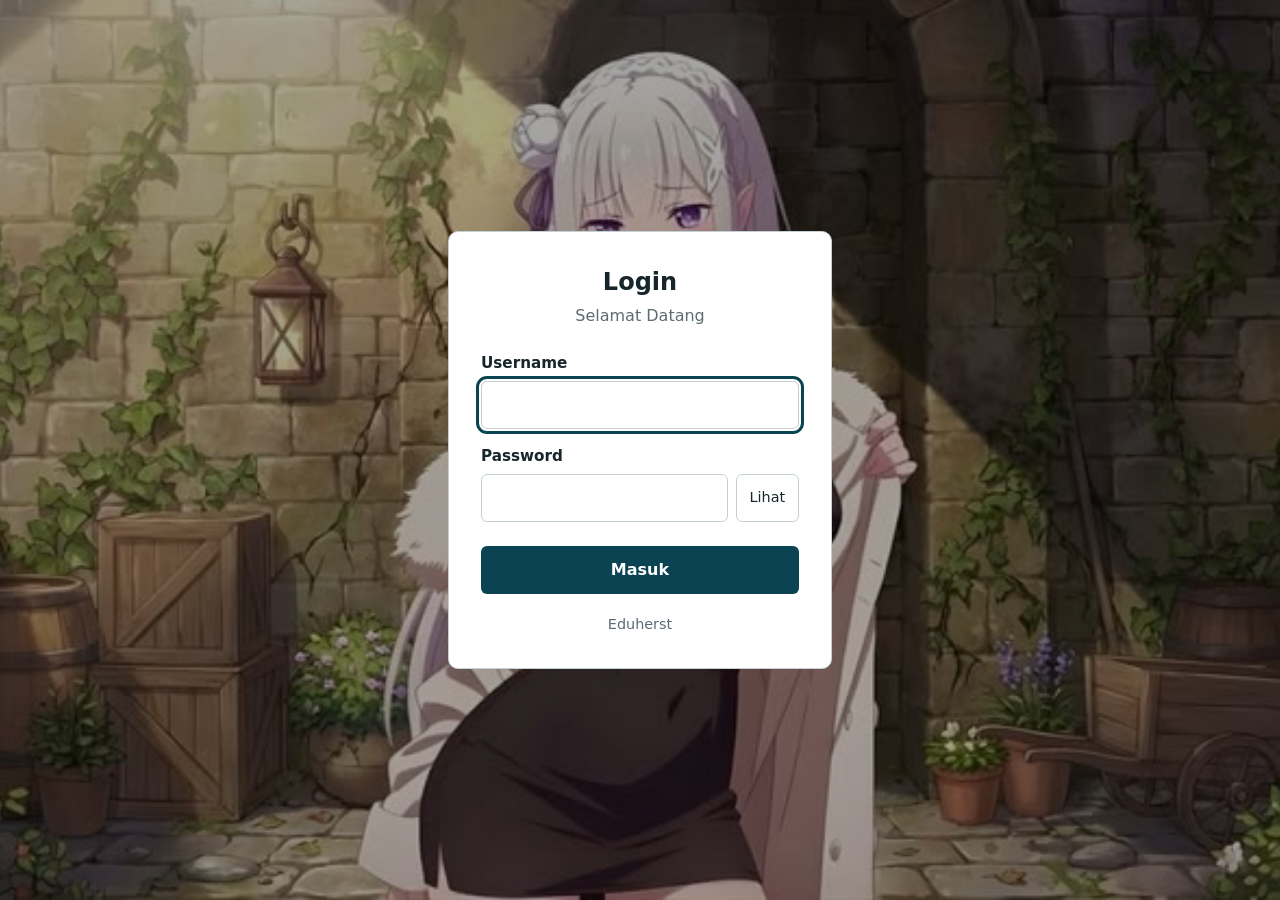
<file: index.html>
<!DOCTYPE html>
<html lang="id">
<head>
  <meta charset="UTF-8">
  <meta name="viewport" content="width=device-width, initial-scale=1">
  <title>Eduherst</title>
  <link rel="stylesheet" href="style.css">
</head>
<body>
  <main class="kartu">
    <h1>Login</h1>
    <p class="sub">Selamat Datang</p>

    <!-- Pesan galat: disembunyikan sampai ada kesalahan -->
    <p id="pesan" class="galat" role="alert" hidden></p>

    <form id="formLogin" novalidate>
      <label for="username">Username</label>
      <input id="username" name="username" autocomplete="username" required autofocus>

      <label for="password">Password</label>
      <div class="kolom-password">
        <input id="password" name="password" type="password" autocomplete="current-password" required>
        <button type="button" id="tombolLihat" class="lihat" aria-pressed="false">Lihat</button>
      </div>

      <button type="submit" class="utama">Masuk</button>
    </form>

    <p class="catatan">Eduherst</p>
  </main>

  <script src="script.js"></script>
</body>
</html>
</file>
<file: style.css>
:root {
  --latar: #e9eef0;
  --kartu: #ffffff;
  --teks: #17262b;
  --redup: #5b6b71;
  --garis: #c4d0d4;
  --aksen: #0a4352;
  --galat-bg: #fdecec;
  --galat: #9b1c1c;
}
@media (prefers-color-scheme: dark) {
  :root {
    --latar: #10191c;
    --kartu: #19262a;
    --teks: #e8f0f2;
    --redup: #9bb0b6;
    --garis: #2f4249;
    --aksen: #7cc8d8;
    --galat-bg: #3a1c1c;
    --galat: #ffb4b4;
  }
}
* { box-sizing: border-box; }

body {
  margin: 0;
  min-height: 100vh;
  display: grid;
  place-items: center;
  padding: 1.5rem;
  color: var(--teks);
  font-family: "Segoe UI", system-ui, sans-serif;
  line-height: 1.5;

  /* Latar: lapisan gelap tipis + gambar (alamat dibaca dari lokasi style.css) */
  background-color: var(--latar);
  background-image:
    linear-gradient(rgba(0, 0, 0, 0.35), rgba(0, 0, 0, 0.35)),
    url("img/latar.jpg.jpe");
  background-size: cover;
  background-position: center;
  background-repeat: no-repeat;
  background-attachment: fixed;
}

.kartu {
  width: 100%;
  max-width: 24rem;
  background: var(--kartu);
  border: 1px solid var(--garis);
  border-radius: 10px;
  padding: 2rem;
}

h1 { margin: 0 0 .25rem; font-size: 1.5rem; text-align: center; }
.sub { margin: 0 0 1.5rem; color: var(--redup); text-align: center; }

label { display: block; margin: 1rem 0 .35rem; font-weight: 600; font-size: .95rem; }
input {
  width: 100%;
  padding: .7rem .8rem;
  font: inherit;
  color: inherit;
  background: transparent;
  border: 1px solid var(--garis);
  border-radius: 6px;
}
input:focus-visible, button:focus-visible {
  outline: 3px solid var(--aksen);
  outline-offset: 2px;
}

.kolom-password { display: flex; gap: .5rem; }
.lihat {
  flex: none;
  padding: 0 .8rem;
  font: inherit;
  font-size: .9rem;
  color: var(--teks);
  background: transparent;
  border: 1px solid var(--garis);
  border-radius: 6px;
  cursor: pointer;
}

.utama {
  width: 100%;
  margin-top: 1.5rem;
  padding: .75rem;
  font: inherit;
  font-weight: 600;
  color: #fff;
  background: var(--aksen);
  border: 0;
  border-radius: 6px;
  cursor: pointer;
}
@media (prefers-color-scheme: dark) { .utama { color: #0b1417; } }
.utama:hover { filter: brightness(1.1); }

.galat {
  margin: 0 0 1rem;
  padding: .7rem .9rem;
  border-radius: 6px;
  font-size: .95rem;
  background: var(--galat-bg);
  color: var(--galat);
}

.catatan {
  margin: 1.25rem 0 0;
  font-size: .9rem;
  color: var(--redup);
  text-align: center;
}

[hidden] { display: none !important; }
</file>
<file: dashboard.css>
/* Tambahan khusus dashboard. Warna memakai variabel dari style.css */
.halaman-dashboard { place-items: start center; }
.lebar { max-width: 60rem; }

.kepala {
  display: flex;
  flex-wrap: wrap;
  gap: 1rem;
  align-items: center;
  justify-content: space-between;
  margin-bottom: 1.5rem;
}
.kepala h1, .kepala .sub { text-align: left; margin-bottom: 0; }
.keluar {
  padding: .55rem 1.1rem;
  font: inherit;
  font-weight: 600;
  color: var(--teks);
  background: transparent;
  border: 1px solid var(--garis);
  border-radius: 6px;
  cursor: pointer;
}
.keluar:hover { border-color: var(--aksen); }

h2 { margin: 0 0 .75rem; font-size: 1.15rem; }
section + section { margin-top: 2rem; }

/* Kotak ringkasan */
.ringkasan {
  display: grid;
  gap: 1rem;
  grid-template-columns: repeat(auto-fit, minmax(10rem, 1fr));
}
.kotak {
  display: flex;
  flex-direction: column;
  padding: 1rem 1.1rem;
  border: 1px solid var(--garis);
  border-radius: 8px;
}
.angka { font-size: 1.9rem; font-weight: 700; line-height: 1.2; color: var(--aksen); }
.label { font-size: .9rem; color: var(--redup); }

/* Form tambah */
.form-baris {
  display: grid;
  gap: 0 1rem;
  grid-template-columns: 2fr 1fr 1fr auto;
  align-items: end;
}
.form-baris label { margin-top: 0; }
.tambah { width: auto; margin-top: 0; padding: .7rem 1.4rem; }
@media (max-width: 40rem) {
  .form-baris { grid-template-columns: 1fr; gap: .75rem; }
  .tambah { width: 100%; }
}

/* Tabel */
.baris-judul {
  display: flex;
  flex-wrap: wrap;
  gap: .75rem;
  align-items: center;
  justify-content: space-between;
  margin-bottom: .75rem;
}
.baris-judul h2 { margin: 0; }
.baris-judul input { width: 16rem; max-width: 100%; }

.gulir { overflow-x: auto; }
table { width: 100%; border-collapse: collapse; font-size: .95rem; }
th, td { text-align: left; padding: .65rem .75rem; border-bottom: 1px solid var(--garis); }
th { font-weight: 600; white-space: nowrap; color: var(--redup); }
td.angka-sel { font-variant-numeric: tabular-nums; }
tbody tr:hover { background: rgba(127, 127, 127, .08); }

.lencana {
  display: inline-block;
  padding: .1rem .6rem;
  font-size: .85rem;
  font-weight: 600;
  border-radius: 999px;
}
.lulus { background: #e3f4e8; color: #14532d; }
.remedial { background: var(--galat-bg); color: var(--galat); }
@media (prefers-color-scheme: dark) {
  .lulus { background: #173324; color: #b7f0c9; }
}

.hapus {
  padding: .3rem .75rem;
  font: inherit;
  font-size: .85rem;
  color: var(--galat);
  background: transparent;
  border: 1px solid var(--galat);
  border-radius: 6px;
  cursor: pointer;
}
.hapus:hover { background: var(--galat-bg); }
.hapus:focus-visible { outline: 3px solid var(--aksen); outline-offset: 2px; }

.kosong { margin: 1rem 0 0; color: var(--redup); }
.sr {
  position: absolute;
  width: 1px; height: 1px;
  overflow: hidden;
  clip: rect(0 0 0 0);
  white-space: nowrap;
}
</file>
